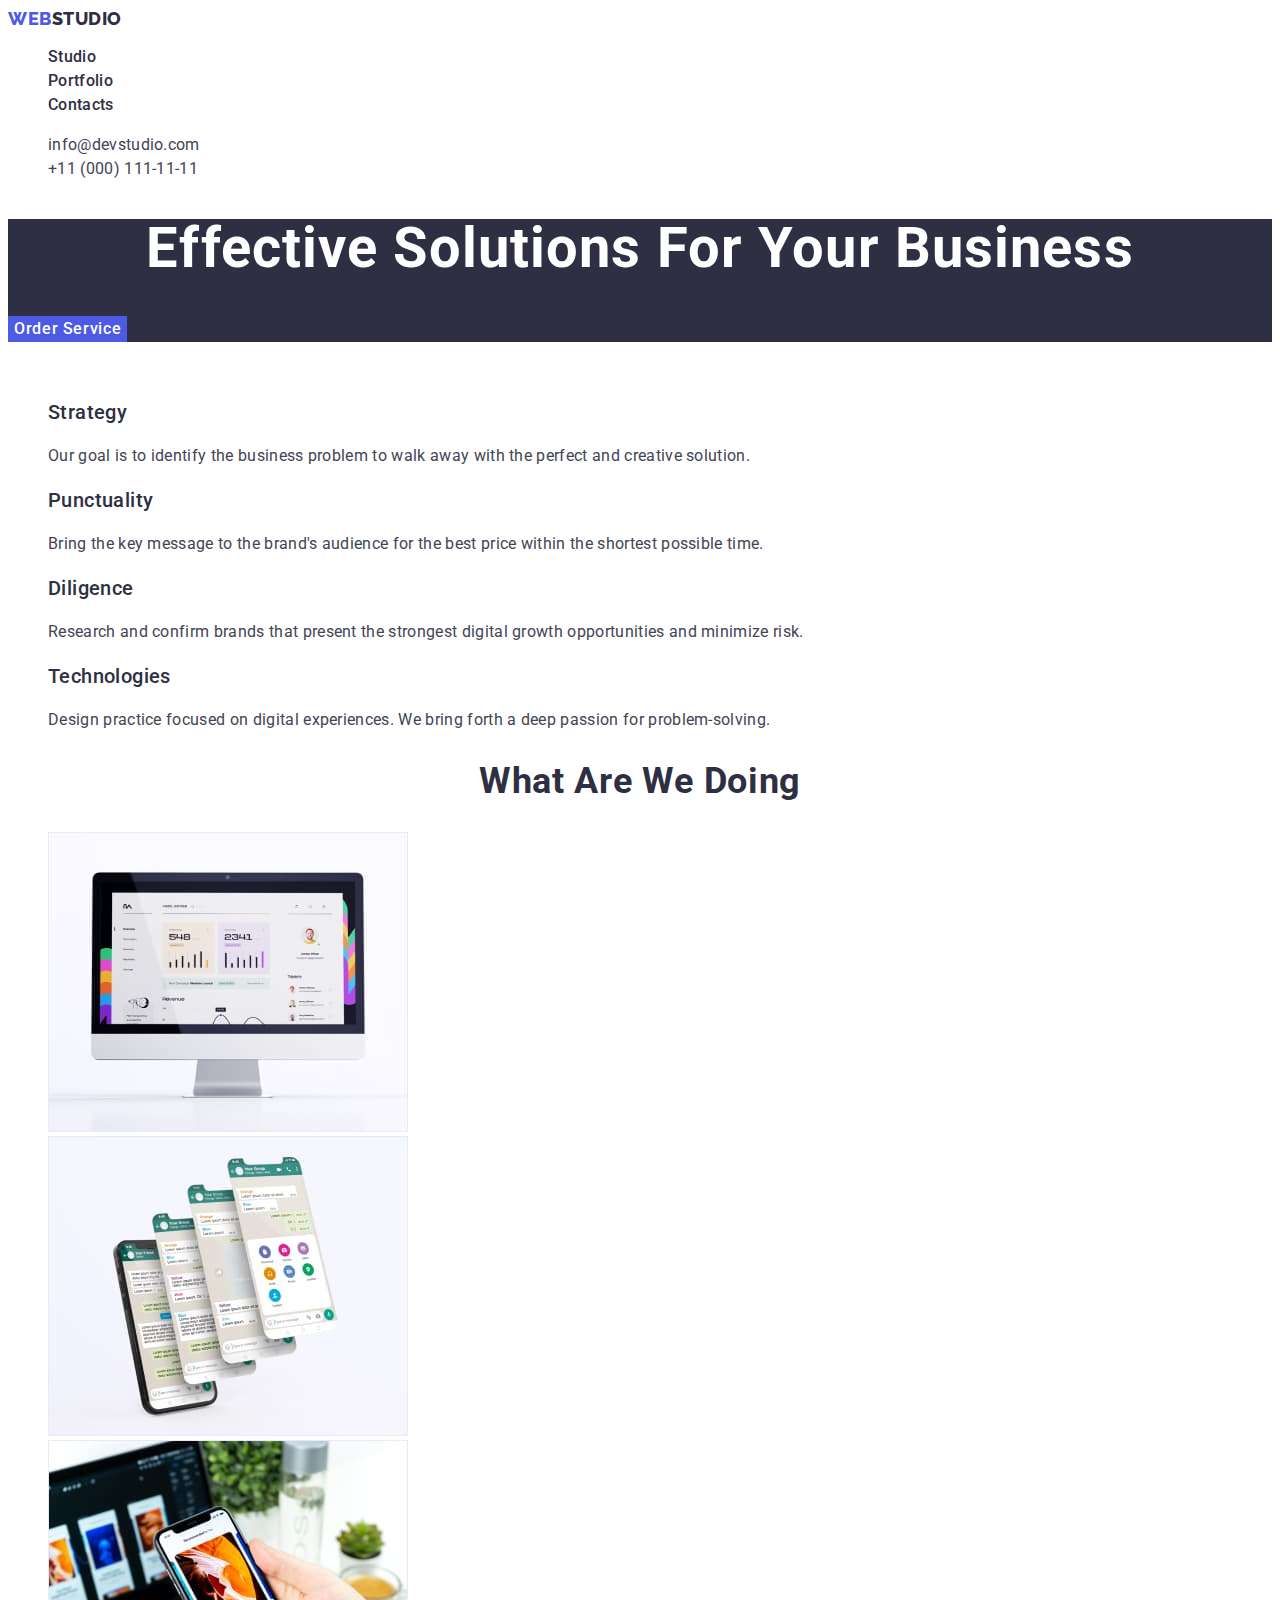
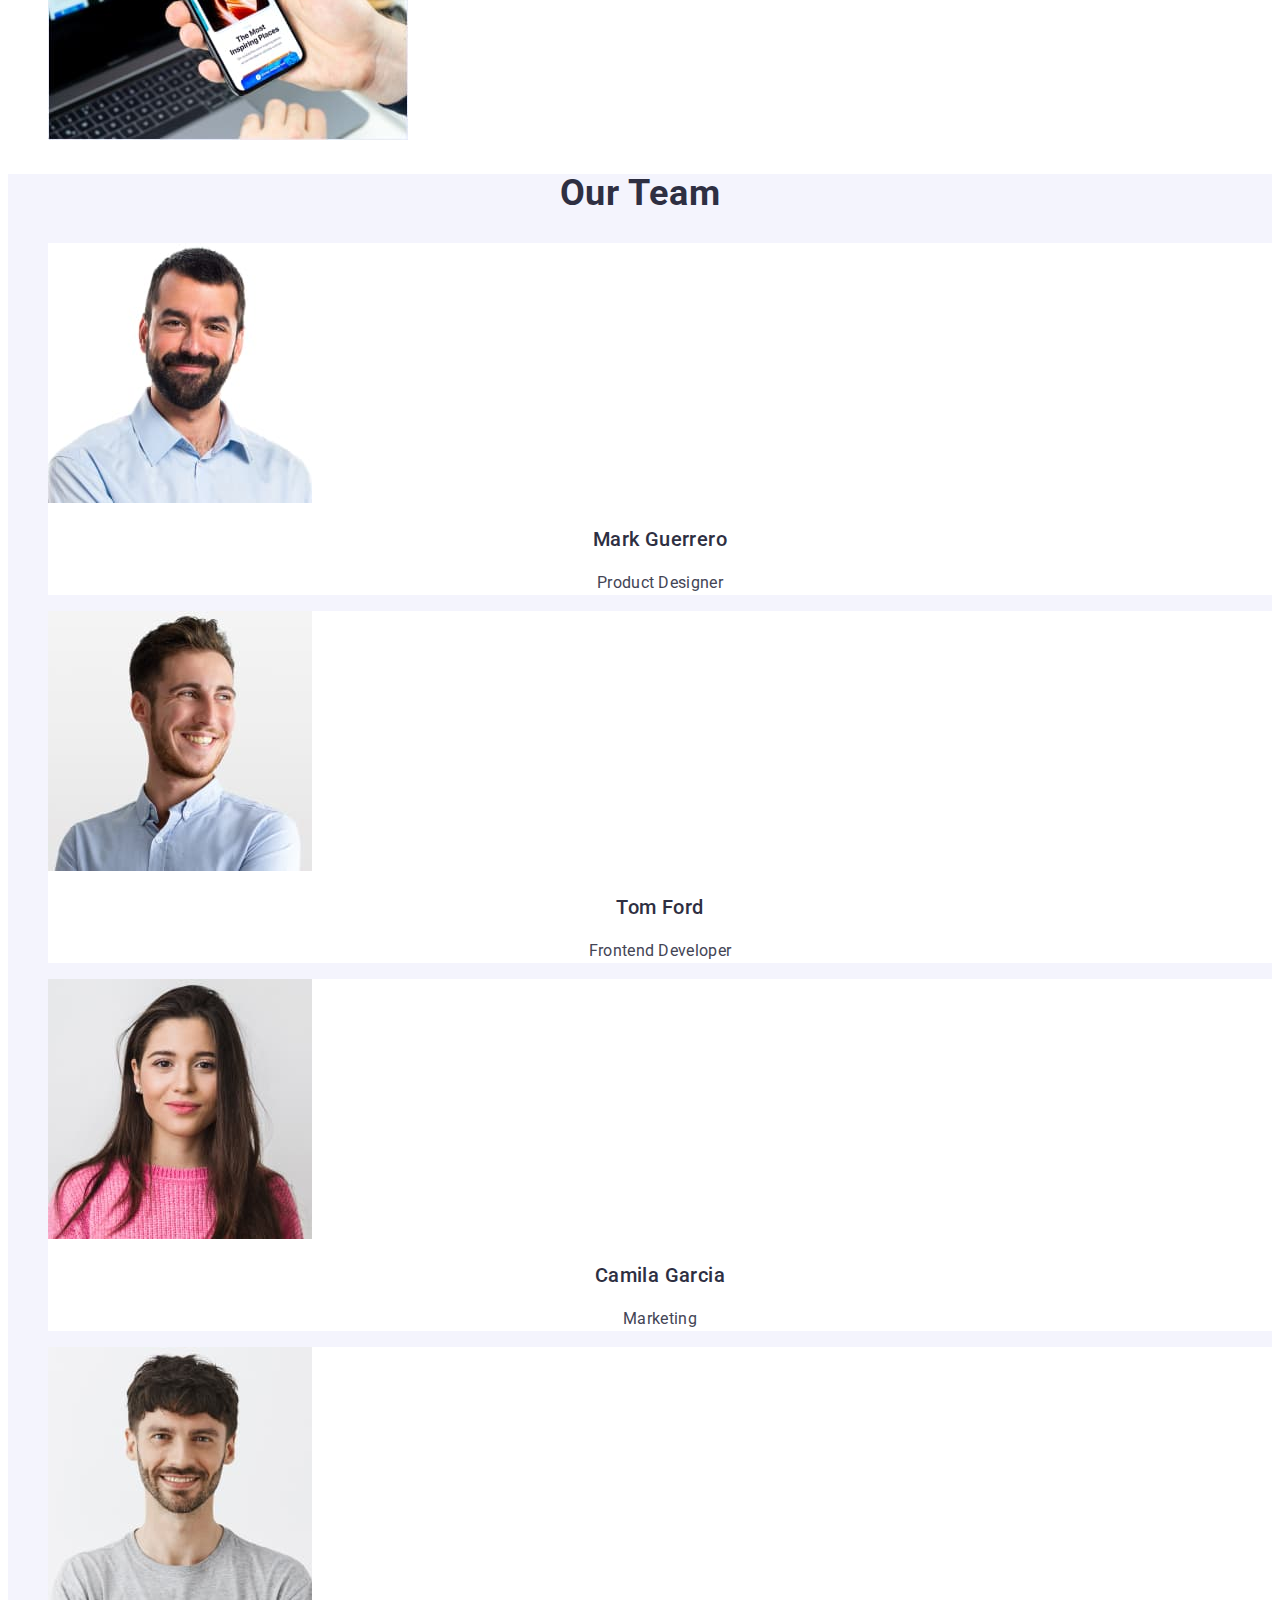
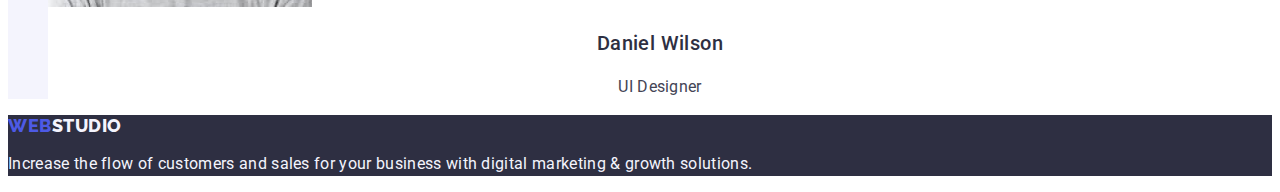
<file: index.html>
<!DOCTYPE html>
<html lang="en">
  <head>
    <meta charset="UTF-8" />
    <meta http-equiv="X-UA-Compatible" content="IE=edge" />
    <meta name="viewport" content="width=device-width, initial-scale=1.0" />
    <title>Studio</title>
    <link rel="preconnect" href="https://fonts.googleapis.com"> 
    <link rel="preconnect" href="https://fonts.gstatic.com" crossorigin>
    <link href="https://fonts.googleapis.com/css2?family=Raleway:wght@800&family=Roboto:wght@400;500;700;900&display=swap" rel="stylesheet">
    <link rel="stylesheet" href="./css/styles.css" />
  </head>
  <body>
    <!--Меню-->
    <header>
        <nav>
        <a class="link logo-first-part" href="./index.html">Web<span class="logo-second-part">Studio</span></a>
        <ul class="list">
          <li><a class="link menu-nav" href="./index.html">Studio</a></li>
          <li><a class="link menu-nav" href="./portfolio.html">Portfolio</a></li>
          <li><a class="link menu-nav" href="">Contacts</a></li>
        </ul>
    </nav>
    <address class="normalize">
      <ul class="list">
        <li><a class="link contacts-header" href="mailto:info@devstudio.com">info@devstudio.com</a></li>
        <li><a class="link contacts-header" href="tel:+110001111111">+11 (000) 111-11-11</a></li>
      </ul>
    </address>
    </header>
    <main>
      <!--Заголовок герой-->
      <section class="hero-block">
        <h1 class="hero-title">Effective solutions for your business</h1>
        <button class="hero-button" type="button">Order Service</button>
      </section>
      <!--Про компанію-->
      <section>
        <h2 class="visually-hidden main-subtitle">Company principles</h2>
        <ul class="list">
          <li>
            <h3 class="feature-header">Strategy</h3>
            <p class="feature-description">Our goal is to identify the business problem to walk away with the perfect and creative solution.</p>
          </li>
          <li>
            <h3 class="feature-header">Punctuality</h3>
            <p class="feature-description">Bring the key message to the brand's audience for the best price within the shortest possible time.</p>
          </li>
          <li>
            <h3 class="feature-header">Diligence</h3>
            <p class="feature-description">Research and confirm brands that present the strongest digital growth opportunities and minimize risk.</p>
          </li>
          <li>
            <h3 class="feature-header">Technologies</h3>
            <p class="feature-description">Design practice focused on digital experiences. We bring forth a deep passion for problem-solving.</p>
          </li>
        </ul>
      </section>
      <section>
        <h2 class="main-subtitle">What are we doing</h2>
        <ul class="list">
          <li>
            <img src="./images/rectangle.jpg" alt="Statistics" width="360" height="300" />
          </li>
          <li>
            <img src="./images/img-2.jpg" alt="Tabs" width="360" height="300" />
          </li>
          <li>
            <img src="./images/img-3.jpg" alt="Page markup" width="360" height="300" />
          </li>
        </ul>
      </section>
      <!--Команда-->
      <section class="team-block">
        <h2 class="main-subtitle">Our Team</h2>
        <ul class="list">
          <li class="member-card">
            <img src="./images/mark-guerrero.jpg" alt="Mark Guerrero" width="264" height="260" />
              <h3 class="member">Mark Guerrero</h3>
              <p class="member-post">Product Designer</p>
          </li>
          <li class="member-card">
            <img src="./images/tom-ford.jpg" alt="Tom Ford" width="264" height="260" />
            <h3 class="member">Tom Ford</h3>
            <p class="member-post">Frontend Developer</p>
          </li>
          <li class="member-card">
              <img src="./images/camila-garcia.jpg" alt="Camila Garcia" width="264" height="260" />
              <h3 class="member">Camila Garcia</h3>
              <p class="member-post">Marketing</p>
          </li>
          <li class="member-card">
              <img src="./images/daniel-wilson.jpg" alt="Daniel Wilson" width="264" height="260" />
              <h3 class="member">Daniel Wilson</h3>
              <p class="member-post">UI Designer</p>
          </li>
        </ul>
      </section>
    </main>
    <footer class="footer-block">
      <!--Підвал-->
        <a class="link logo-first-part" href="./index.html">Web<span class="logo-footer">Studio</span></a>
        <p class="footer-text">Increase the flow of customers and sales for your business with digital marketing & growth solutions.</p>
    </footer>
  </body>
</html>
</file>
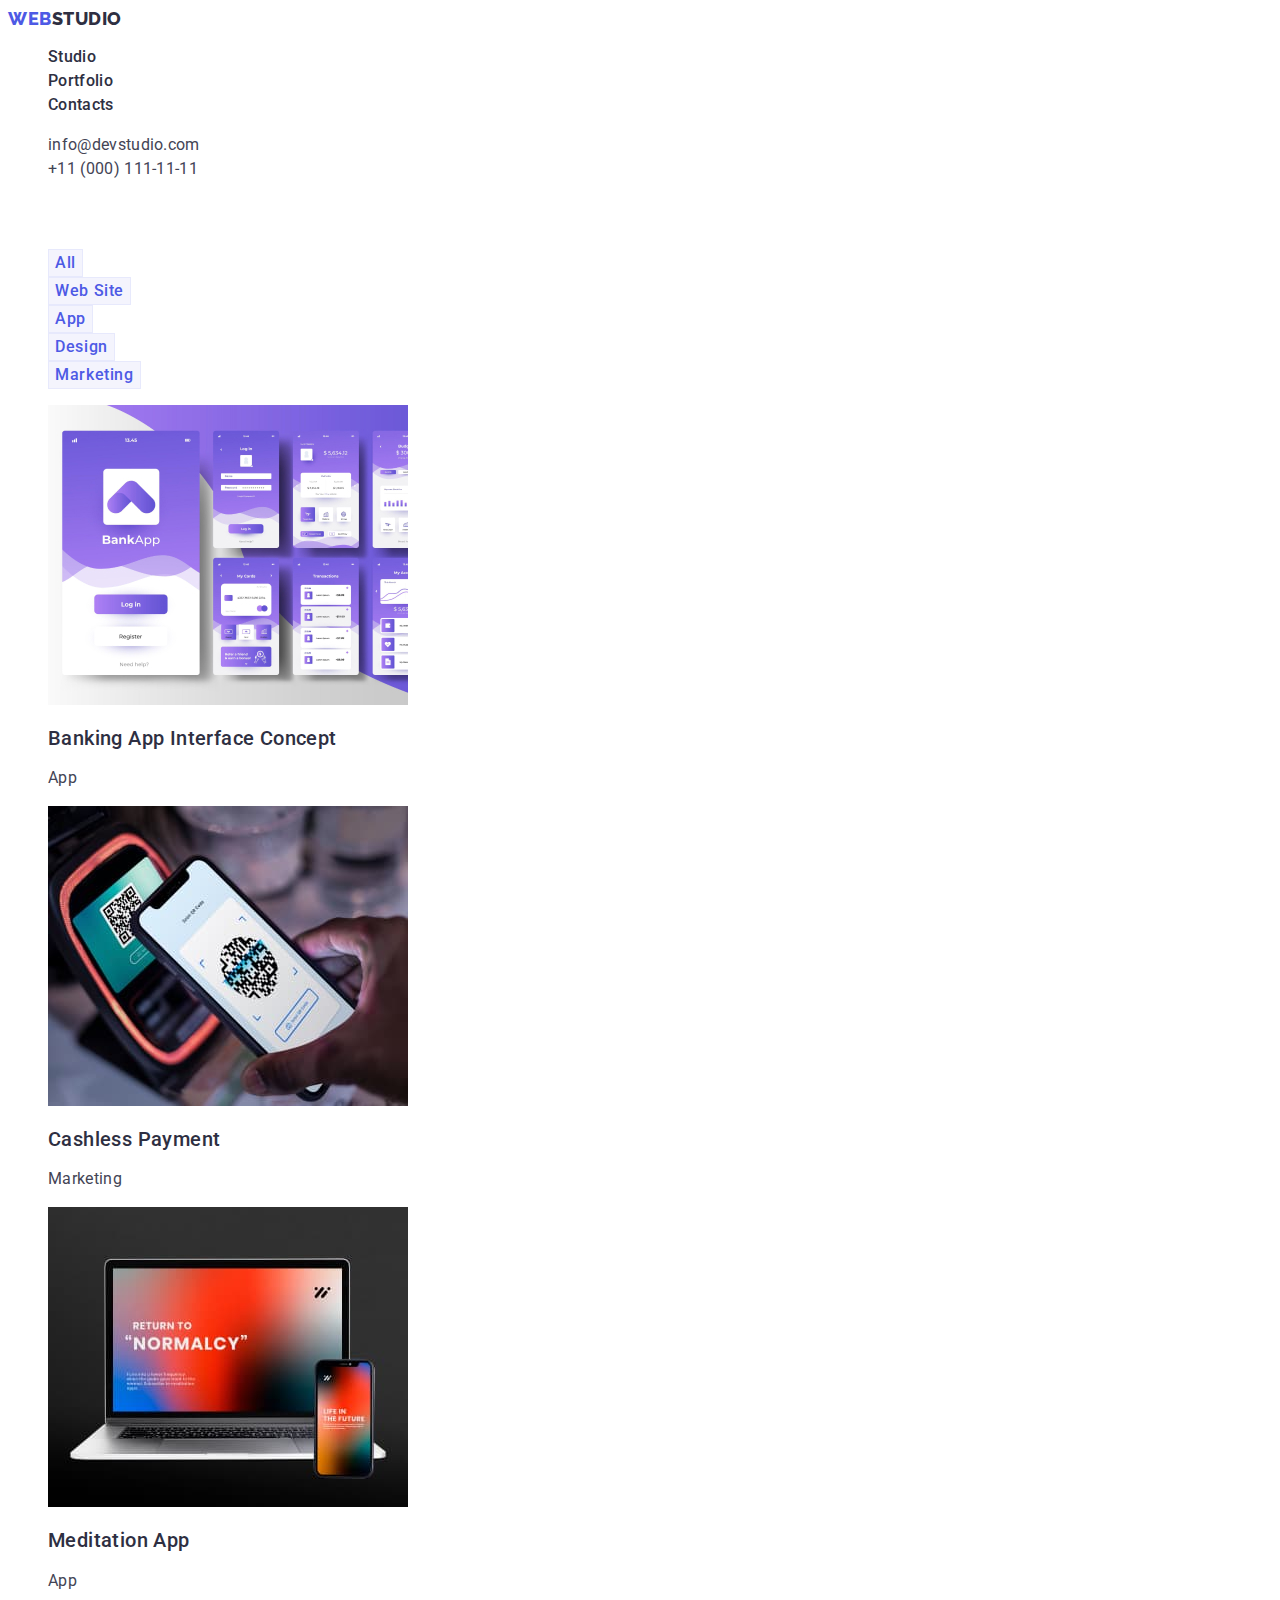
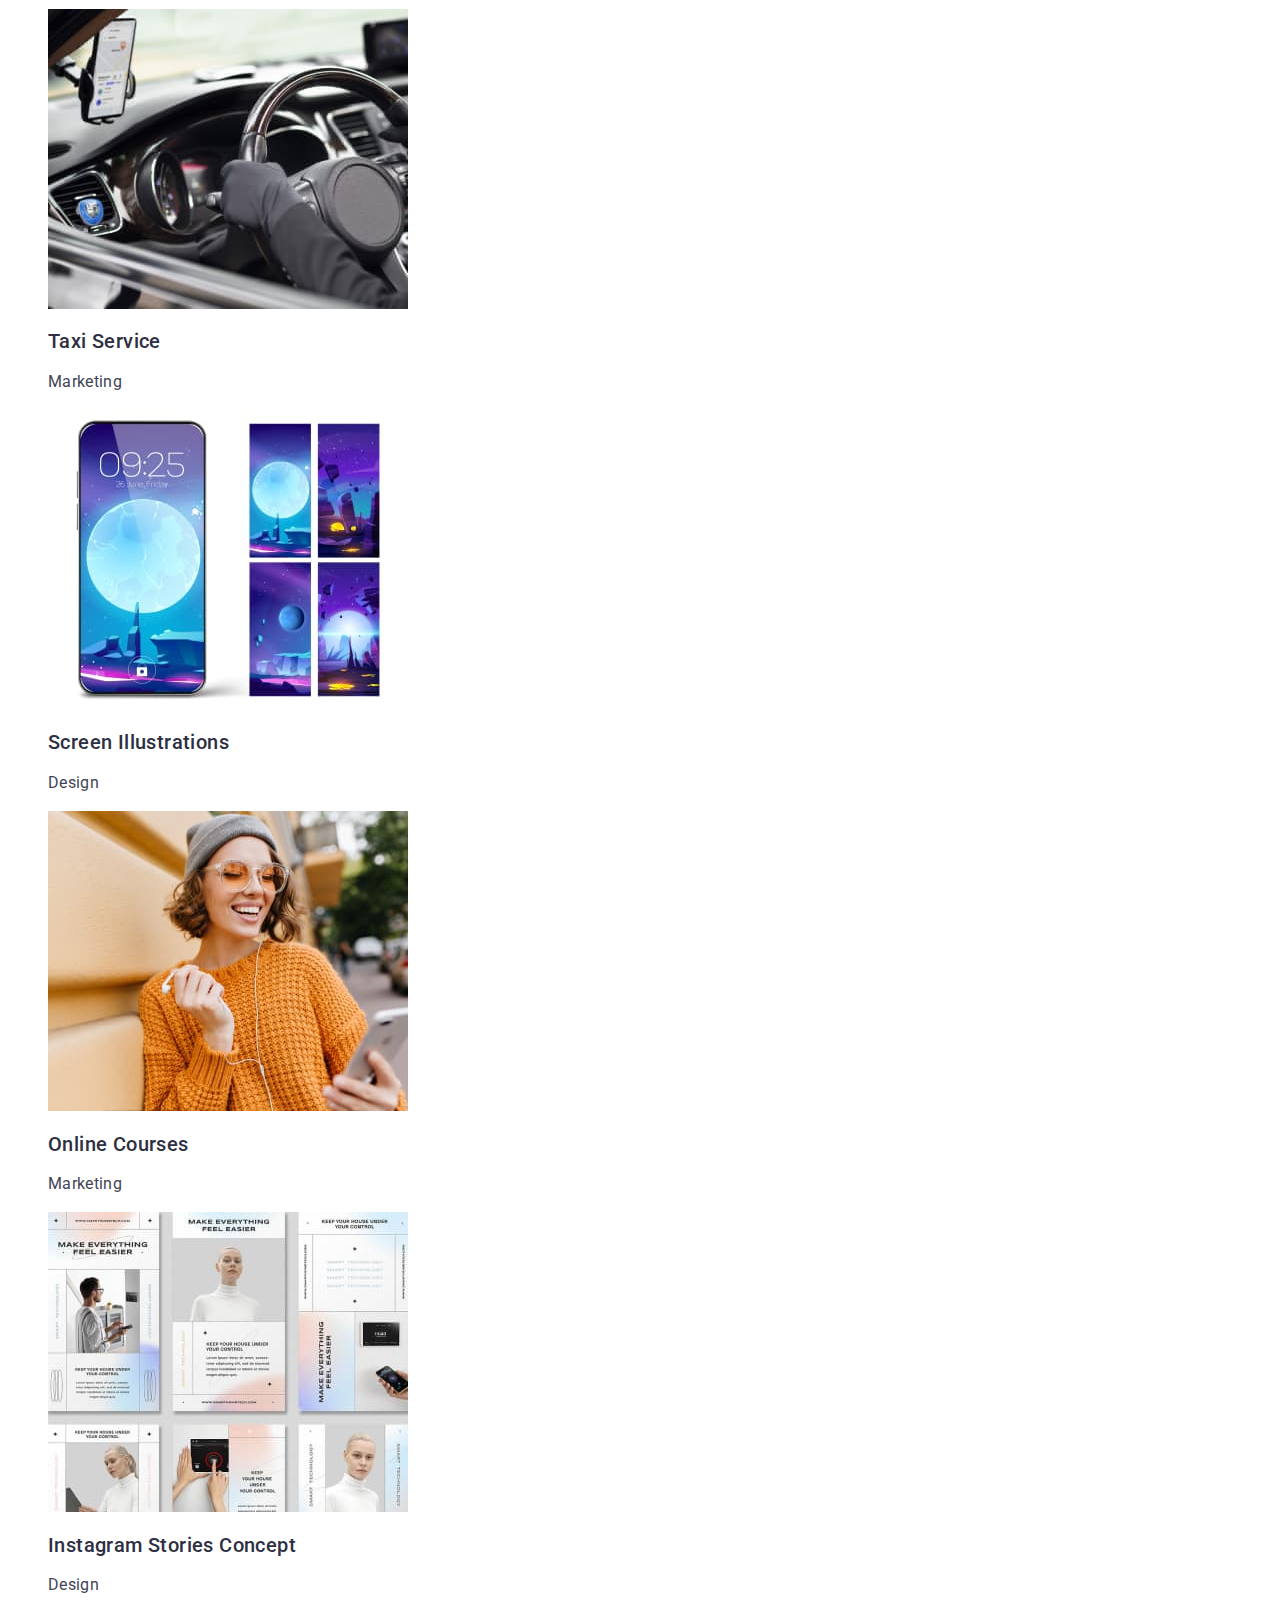
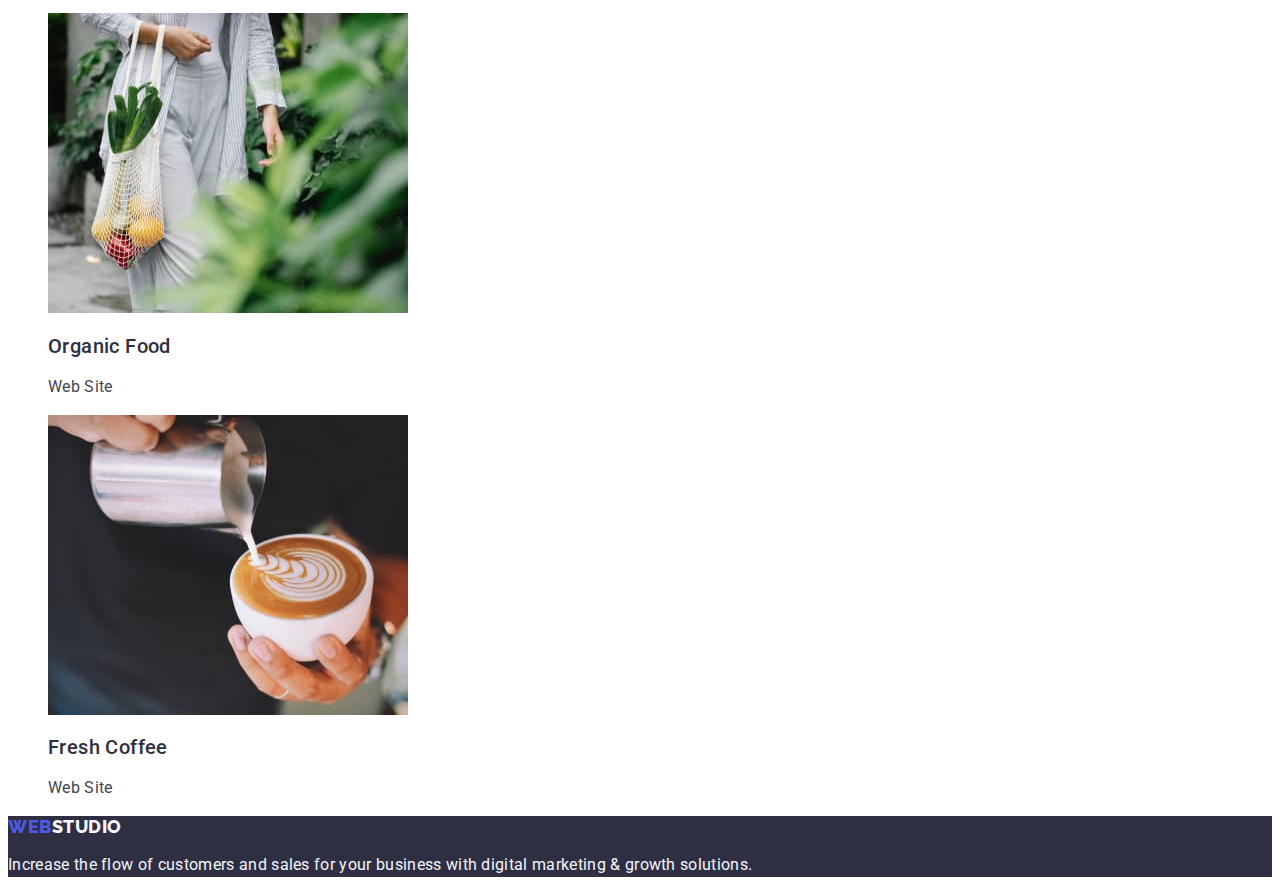
<file: portfolio.html>
<!DOCTYPE html>
<html lang="en">
<head>
    <meta charset="UTF-8" />
    <meta http-equiv="X-UA-Compatible" content="IE=edge" />
    <meta name="viewport" content="width=device-width, initial-scale=1.0" />
    <title>Portfolio</title>
    <link rel="preconnect" href="https://fonts.googleapis.com"> 
    <link rel="preconnect" href="https://fonts.gstatic.com" crossorigin>
    <link href="https://fonts.googleapis.com/css2?family=Raleway:wght@800&family=Roboto:wght@400;500;700;900&display=swap" rel="stylesheet">
    <link rel="stylesheet" href="./css/styles.css" />
    </head>
<body>
<!--Меню-->
   <header>
        <nav>
        <a class="link logo-first-part" href="./index.html">Web<span class="logo-second-part">Studio</span></a>
        <ul class="list">
          <li><a class="link menu-nav" href="./index.html">Studio</a></li>
          <li><a class="link menu-nav" href="./portfolio.html">Portfolio</a></li>
          <li><a class="link menu-nav" href="">Contacts</a></li>
        </ul>
    </nav>
    <address class="normalize">
      <ul class="list">
        <li><a class="link contacts-header" href="mailto:info@devstudio.com">info@devstudio.com</a></li>
        <li><a class="link contacts-header" href="tel:+110001111111">+11 (000) 111-11-11</a></li>
      </ul>
    </address>
    </header>
    <main>
        <!--Фільтри для проєктів-->
        <section>
            <h1 class="visually-hidden">Our projects</h1>
            <ul class="list">
                <li><button class="filter" type="button">All</button></li>
                <li><button class="filter" type="button">Web Site</button></li>
                <li><button class="filter" type="button">App</button></li>
                <li><button class="filter" type="button">Design</button></li>
                <li><button class="filter" type="button">Marketing</button></li>
            </ul>
            <!--Проєкти-->
            <ul class="list">
                <li>
                    <a class="link" href="">
                        <img src="./images/banking-app.jpg" alt="Banking App Interface Concept" width="360" height="300">
                        <h2 class="project-name">Banking App Interface Concept</h2>
                        <p class="project-description">App</p>
                    </a>
            </li>
            <li>
                <a class="link" href="">
                    <img src="./images/cashless-payment.jpg" alt="Cashless Payment" width="360" height="300">
                    <h2 class="project-name">Cashless Payment</h2>
                    <p class="project-description">Marketing</p>
                </a>
            </li>
            <li>
                <a class="link" href="">
                    <img src="./images/meditation-app.jpg" alt="Meditation App" width="360" height="300">
                    <h2 class="project-name">Meditation App</h2>
                    <p class="project-description">App</p>
                </a>
            </li>
            <li>
                <a class="link" href="">
                    <img src="./images/taxi-service.jpg" alt="Taxi Service" width="360" height="300">
                    <h2 class="project-name">Taxi Service</h2>
                    <p class="project-description">Marketing</p>
                </a>
            </li>
            <li>
                <a class="link" href="">
                    <img src="./images/screen-illustrations.jpg" alt="Screen Illustrations" width="360" height="300">
                    <h2 class="project-name">Screen Illustrations</h2>
                    <p class="project-description">Design</p>
                </a>
            </li>
            <li>
                <a class="link" href="">
                    <img src="./images/online-courses.jpg" alt="Online Courses" width="360" height="300">
                    <h2 class="project-name">Online Courses</h2>
                    <p class="project-description">Marketing</p>
                </a>
            </li>
            <li>
                <a class="link" href="">
                    <img src="./images/instagram-stories-concept.jpg" alt="Instagram Stories Concept" width="360" height="300">
                    <h2 class="project-name">Instagram Stories Concept</h2>
                    <p class="project-description">Design</p>
                </a>
            </li>
            <li>
                <a class="link" href="">
                    <img src="./images/organic-food.jpg" alt="Organic Food" width="360" height="300">
                    <h2 class="project-name">Organic Food</h2>
                    <p class="project-description">Web Site</p>
                </a>
            </li>
            <li>
                <a class="link" href="">
                    <img src="./images/fresh-coffee.jpg" alt="Fresh Coffee" width="360" height="300">
                    <h2 class="project-name">Fresh Coffee</h2>
                    <p class="project-description">Web Site</p>
                </a>
            </li>
            </ul>
    </section>
</main>    
    <footer class="footer-block">
      <!--Підвал-->
        <a class="link logo-first-part" href="./index.html">Web<span class="logo-footer">Studio</span></a>
        <p class="footer-text">Increase the flow of customers and sales for your business with digital marketing & growth solutions.</p>
    </footer>
</body>
</html>
</file>
<file: css/styles.css>
:root {
    --primary-brand: #4D5AE5;
    --pressed-state: #404BBF;
    --dark: #2E2F42;
    --text: #434455;
    --subtle-text: #8E8F99;
    --accent: #E7E9FC;
    --light: #F4F4FD;
}

body {
    font-family: 'Roboto', sans-serif;
    color: #434455;
    background-color: #FFFFFF;
}

.link {
    text-decoration: none;
    outline: none;
    color: inherit;
}

.link:hover, 
.link:focus {
    color: var(--pressed-state);
}

.list {
    list-style-type: none;
}

.logo-first-part {      
    font-family: 'Raleway', sans-serif;
    color: var(--primary-brand);
    font-weight: 800;
    font-size: 18px;
    line-height: 1.17;
    letter-spacing: 0.03em;
    text-transform: uppercase;
}

.logo-second-part {
    font-family: 'Raleway', sans-serif;
    color: var(--dark);
    font-weight: 800;
    font-size: 18px;
    line-height: 1.17;
    letter-spacing: 0.03em;
    text-transform: uppercase;
}

.logo-footer {
    font-family: 'Raleway', sans-serif;
    color: var(--light);
    font-weight: 800;
    font-size: 18px;
    line-height: 1.17;
    letter-spacing: 0.03em;
    text-transform: uppercase;
}

.menu-nav {
    color: var(--dark);
    font-weight: 500;
    font-size: 16px;
    line-height: 1.5;
    letter-spacing: 0.02em;
}

.menu-nav:hover,
.menu-nav:focus {
    font-weight: 500;
    font-size: 16px;
    line-height: 1.5;
    text-decoration: none;
}

.contacts-header {
    font-size: 16px;
    line-height: 1.5;
    color: var(--text);
    letter-spacing: 0.02em;
}

.contacts-header:hover,
.contacts-header:focus {
    color: var(--pressed-state);
}

.hero-block {
    background-color: var(--dark);
}

.hero-title {
    color: #FFFFFF;
    font-size: 56px;
    font-weight: 700;
    line-height: 1.07;
    letter-spacing: 0.02em;
    text-align: center;
    text-transform: capitalize;
}

.hero-button {
    font-family: inherit;
    color: #FFFFFF;
    background-color: var(--primary-brand);
    font-weight: 500;
    font-size: 16px;
    line-height: 1.5;
    border: 0;
    cursor: pointer;
    letter-spacing: 0.04em;

}

.hero-button:focus,
.hero-button:hover {
    outline: none;
    background-color: var(--pressed-state);
}

.main-subtitle{
    color: var(--dark);
    font-weight: 700;
    font-size: 36px;
    line-height: 1.11;
    text-align: center;
    letter-spacing: 0.02em;
    text-transform: capitalize;
}
.feature-header {
    color: var(--dark);
    font-weight: 500;
    font-size: 20px;
    line-height: 1.2;
    letter-spacing: 0.02em;
}

.feature-description {
    color: var(--text);
    font-size: 16px;
    line-height: 1.5;
    letter-spacing: 0.02em;
}
.team-block {
    background-color: var(--light);
}

.member-card {
    background: #FFFFFF;
}

.member {
    color: var(--dark);
    font-weight: 500;
    font-size: 20px;
    line-height: 1.2;
    text-align: center;
    letter-spacing: 0.02em;
}

.member-post {
    color: var(--text);
    font-size: 16px;
    line-height: 1.5;
    text-align: center;
    letter-spacing: 0.02em;
}

.visually-hidden {
    white-space: nowrap;
    overflow: hidden;
    border: 0;
    clip: rect(0 0 0 0);
    clip-path: inset(50%);
    margin: -1px;
}

.filter {
    font-family: inherit;
    color: var(--primary-brand);
    background-color: var(--light);
    font-weight: 500;
    font-size: 16px;
    line-height: 1.5;
    border: 1px solid #E7E9FC;
    cursor: pointer;
    text-align: center;
    letter-spacing: 0.04em;
}

.filter:hover,
.filter:focus {
    outline: none;
    background-color: var(--pressed-state);
    color: #FFFFFF;
    border: 0;
}

.project-name {
    color: var(--dark);
    font-weight: 500;
    font-size: 20px;
    line-height: 1.2;
    letter-spacing: 0.02em;
}

.project-description {
    color: var(--text);
    font-size: 16px;
    line-height: 1.5;
    letter-spacing: 0.02em;
}

.footer-block {
    background-color: var(--dark);
}

.footer-text {
    color: var(--light);
    font-size: 16px;
    line-height: 1.5;
    letter-spacing: 0.02em;
}

.normalize {
    font-style: normal;
}
</file>
